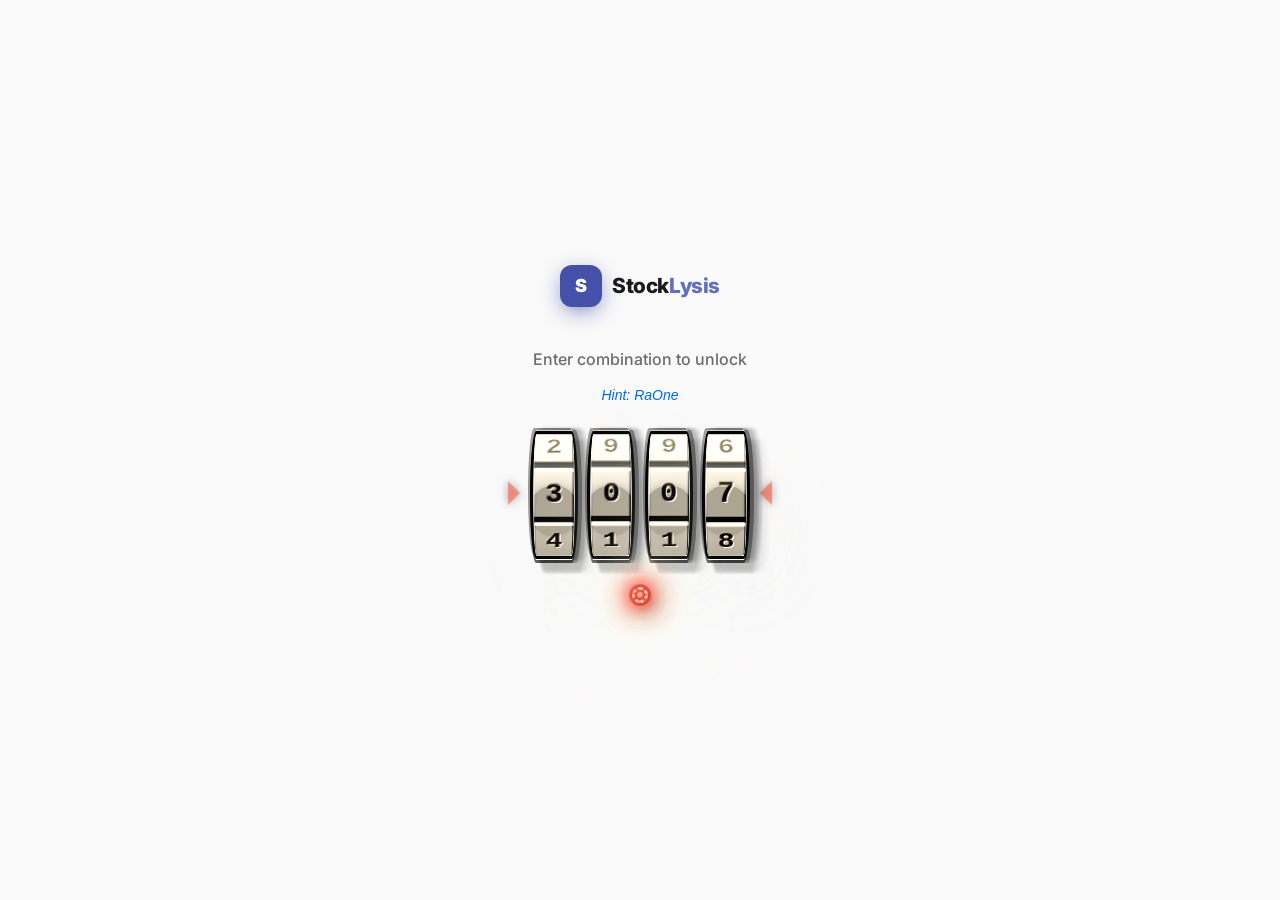
<file: index.html>
<!DOCTYPE html>
<html lang="en" data-theme="light">
<head>
  <meta charset="UTF-8" />
  <meta name="viewport" content="width=device-width, initial-scale=1.0" />
  <title>StockLysis — Stock Market Dashboard</title>
  <meta name="description" content="Track your stock portfolio in real-time. View holdings, positions, orders, and watchlist all in one place." />
  <meta name="keywords" content="stock-lysis, stocklysis, stocklysis portfolio, stock-lysis portfolio, stocklysis market, stock-lysis market, stocklysis holdings, stock-lysis holdings, stocklysis positions, stock-lysis  positions, stocklysis orders, stock-lysis orders, stocklysis watchlist, stock-lysis watchlist, stocklysis investment, stock-lysis investment" />
  <meta name="author" content="StockLysis" />
  <meta name="robots" content="index, follow" />

  <link rel="icon" type="image/jpeg" href="https://files.catbox.moe/md1fro.jpg" />
  <link rel="shortcut icon" type="image/jpeg" href="https://files.catbox.moe/md1fro.jpg" />
  <link rel="apple-touch-icon" href="https://files.catbox.moe/md1fro.jpg" />

  <meta property="og:type" content="website" />
  <meta property="og:title" content="StockLysis — Stock Market Dashboard" />
  <meta property="og:description" content="Track your stock portfolio in real-time. View holdings, positions, orders, and watchlist all in one place." />
  <meta property="og:image" content="https://files.catbox.moe/md1fro.jpg" />
  <meta property="og:url" content="" />
  <meta property="og:site_name" content="StockLysis" />

  <meta name="twitter:card" content="summary_large_image" />
  <meta name="twitter:title" content="StockLysis — Stock Market Dashboard" />
  <meta name="twitter:description" content="Track your stock portfolio in real-time. View holdings, positions, orders, and watchlist all in one place." />
  <meta name="twitter:image" content="https://files.catbox.moe/md1fro.jpg" />
  <meta name="theme-color" content="#4550a8" />
  <meta name="color-scheme" content="light" />

  <meta name="google-site-verification" content="ci39oCfWzpNk9DFZZU0arcOhL8918D6lNo47yBH4bTM" />

  <script>
    document.documentElement.setAttribute("data-theme", "light");
    document.documentElement.classList.remove("dark");
  </script>

  <link rel="stylesheet" href="css/style.css" />

  <style>
    * { margin: 0; padding: 0; box-sizing: border-box; }

    .lock-screen {
      min-height: 100vh;
      display: flex;
      flex-direction: column;
      align-items: center;
      justify-content: center;
      background: var(--bg-body, #0d0f14);
      color: var(--text, #eef0f5);
      font-family: "Outfit", system-ui, -apple-system, sans-serif;
      overflow: hidden;
    }

    .lock-brand {
      display: flex;
      align-items: center;
      gap: 0.625rem;
      margin-bottom: 2.5rem;
    }
    .lock-brand .logo-dot {
      width: 42px; height: 42px;
      border-radius: 12px;
      background: var(--brand-500, #6238ff);
      display: grid; place-items: center;
      color: white; font-weight: 900; font-size: 18px;
      box-shadow: 0 6px 24px -6px var(--brand-500, #6238ff);
    }
    .lock-brand .brand-text {
      font-weight: 800; font-size: 1.3rem; letter-spacing: -0.02em;
      color: var(--text, #eef0f5);
    }
    .lock-brand .brand-text span {
      color: var(--brand-400, #7d5dff);
    }

    .lock-title {
      font-size: 1rem;
      color: var(--text-mid, #a6acbb);
      margin-bottom: 4rem;
      font-weight: 500;
    }

    .combination-lock {
      position: relative;
      display: flex;
      gap: 1.075rem;
      user-select: none;
    }

    .dial {
      width: 40px;
      height: 120px;
      overflow: hidden;
      perspective: 500px;
      border-radius: 10px / 250px;
      outline: solid 3px #000;
      outline-offset: 1px;
      filter: drop-shadow(4px 0 0px #0006) drop-shadow(8px -1px 1px #0003)
        drop-shadow(8px 10px 1px #0003)
        drop-shadow(12px 16px 30px rgba(177, 175, 174, 0.1))
        drop-shadow(-12px -16px 36px rgba(255, 255, 255, 0.1)) contrast(1.5)
        sepia(0.2);
      box-shadow:
        -2px -3px 0 4px #1115,
        0 -3px 0 2px #fff,
        0 2px 0 3px #eee,
        0 4px 0 4px #0009;
    }

    .dial::after {
      content: "";
      position: absolute;
      inset: 0;
      background-image: radial-gradient(circle at 50% 50%, #000 40%, 40.5%, #fff0),
        linear-gradient(to bottom, #fff, 50%, #111);
      background-position: 0 16px, 0 0;
      background-repeat: no-repeat;
      mix-blend-mode: soft-light;
      pointer-events: none;
    }

    .nonagon {
      width: 100%;
      height: 100%;
      position: relative;
      top: 36px;
      transform-style: preserve-3d;
      transform-origin: 0 24px;
      transform: rotateX(0deg);
      transition: transform 300ms ease;
    }

    .face {
      position: absolute;
      display: grid;
      place-items: center;
      width: 40px;
      height: 47px;
      background-color: #c4c2bd;
      box-shadow: 0 -3px 1px 2px #000a, 0 0px 1px 3px #fffa;
      font-family: "Lucida Console", Courier, monospace;
      font-size: 1.75em;
      font-weight: bold;
      text-shadow: 1px 1px 0.5px #fff, -1px -1px 0.5px #ccc, -0.5px -0.5px 0.5px #0005;
      color: rgba(65, 58, 36, 0.9);
      -webkit-text-stroke: 01px #aaa6;
    }

    .face::before, .face::after {
      content: "";
      position: absolute;
      height: 100%;
      width: 4px;
      border: 0.5px solid #0005;
    }
    .face::before { left: 0; background-color: #fff; }
    .face::after { right: 0; background-color: #0004; }

    .face span { position: absolute; pointer-events: none; }

    .face .radio {
      position: absolute;
      width: 100%;
      height: 100%;
      cursor: pointer;
      appearance: none;
      opacity: 0.5;
      z-index: 0;
    }

    .nonagon:has(.radio-0:checked) { transform: rotateX(0deg); }
    .nonagon:has(.radio-1:checked) { transform: rotateX(36deg); }
    .nonagon:has(.radio-2:checked) { transform: rotateX(72deg); }
    .nonagon:has(.radio-3:checked) { transform: rotateX(108deg); }
    .nonagon:has(.radio-4:checked) { transform: rotateX(144deg); }
    .nonagon:has(.radio-5:checked) { transform: rotateX(180deg); }
    .nonagon:has(.radio-6:checked) { transform: rotateX(216deg); }
    .nonagon:has(.radio-7:checked) { transform: rotateX(252deg); }
    .nonagon:has(.radio-8:checked) { transform: rotateX(288deg); }
    .nonagon:has(.radio-9:checked) { transform: rotateX(324deg); }

    .face-0 { transform: rotateX(0deg) translateZ(71px); }
    .face-1 { transform: rotateX(-36deg) translateZ(71px); }
    .face-2 { transform: rotateX(-72deg) translateZ(71px); }
    .face-3 { transform: rotateX(-108deg) translateZ(71px); }
    .face-4 { transform: rotateX(-144deg) translateZ(71px); }
    .face-5 { transform: rotateX(-180deg) translateZ(71px); }
    .face-6 { transform: rotateX(-216deg) translateZ(71px); }
    .face-7 { transform: rotateX(-252deg) translateZ(71px); }
    .face-8 { transform: rotateX(-288deg) translateZ(71px); }
    .face-9 { transform: rotateX(-324deg) translateZ(71px); }

    .help {
      position: absolute;
      width: 100%;
      transform: translateY(-50px);
      text-align: center;
      bottom: -40;
      text-wrap: nowrap;
      font-family: "Gill Sans", "Gill Sans MT", Calibri, "Trebuchet MS", sans-serif;
      font-weight: light;
      font-size: 1em;
      font-style: italic;
      color: rgb(0, 102, 255);
    }

    .light {
      position: absolute;
      left: 50%;
      width: 16px;
      height: 16px;
      bottom: -48px;
      transform: translateX(-8px);
      color: rgb(248, 60, 40);
      background-color: currentColor;
      background-image: radial-gradient(circle at 50% 40%, #fff6 1px, currentColor);
      border-radius: 50%;
      border: 3px dotted #fff5;
      outline: 3px solid #0003;
      transition: background-color 400ms ease, color 400ms ease;
      box-shadow:
        1px 1px 2px 1px #0005 inset,
        -1px -1px 2px 1px #0005 inset,
        0 0 2px 1px currentColor,
        0 0 16px 0px currentColor,
        0 0 24px 3px currentColor,
        0 0 48px 8px rgba(255, 231, 201, 1);
      filter: drop-shadow(2px 0 0px #0006) drop-shadow(3px 6px 1px #0004)
        drop-shadow(12px 16px 32px rgba(255, 231, 201, 0.5))
        drop-shadow(-12px -16px 64px rgba(255, 231, 201, 0.5)) contrast(1.1)
        brightness(1.3);
    }
    .light.unlocked {
      color: rgb(150, 255, 179);
    }

    .arrow {
      position: absolute;
      width: 0;
      height: 0;
      filter: drop-shadow(0 0 4px #0009);
      top: calc(50% - 14px);
      z-index: -1;
    }
    .arrow.left {
      border-top: 12px solid transparent;
      border-bottom: 12px solid transparent;
      border-left: 12px solid rgba(255, 91, 72, 0.6);
      left: -26px;
    }
    .arrow.right {
      border-top: 12px solid transparent;
      border-bottom: 12px solid transparent;
      border-right: 12px solid rgba(255, 91, 72, 0.6);
      right: -26px;
    }

    .lock-message {
      margin-top: 4rem;
      font-size: 0.85rem;
      color: var(--text-muted, #6d7385);
      text-align: center;
      min-height: 1.2em;
      transition: color 0.3s ease;
    }
    .lock-message.error { color: #f04438; }
    .lock-message.success { color: #12b76a; }
  </style>
</head>
<body class="lock-screen">

  <div class="lock-brand">
    <span class="logo-dot">S</span>
    <span class="brand-text">Stock<span>Lysis</span></span>
  </div>

  <p class="lock-title">Enter combination to unlock</p>

  <div class="combination-lock">
    <div class="dial">
      <div class="nonagon">
        <div class="face face-0"><input type="radio" name="wheel-1" class="radio radio-0" /><span>0</span></div>
        <div class="face face-1"><input type="radio" name="wheel-1" class="radio radio-1" /><span>1</span></div>
        <div class="face face-2"><input type="radio" name="wheel-1" class="radio radio-2" /><span>2</span></div>
        <div class="face face-3"><input type="radio" name="wheel-1" class="radio radio-3" checked /><span>3</span></div>
        <div class="face face-4"><input type="radio" name="wheel-1" class="radio radio-4" /><span>4</span></div>
        <div class="face face-5"><input type="radio" name="wheel-1" class="radio radio-5" /><span>5</span></div>
        <div class="face face-6"><input type="radio" name="wheel-1" class="radio radio-6" /><span>6</span></div>
        <div class="face face-7"><input type="radio" name="wheel-1" class="radio radio-7" /><span>7</span></div>
        <div class="face face-8"><input type="radio" name="wheel-1" class="radio radio-8" /><span>8</span></div>
        <div class="face face-9"><input type="radio" name="wheel-1" class="radio radio-9" /><span>9</span></div>
      </div>
    </div>
    <div class="dial">
      <div class="nonagon">
        <div class="face face-0"><input type="radio" name="wheel-2" class="radio radio-0" checked /><span>0</span></div>
        <div class="face face-1"><input type="radio" name="wheel-2" class="radio radio-1" /><span>1</span></div>
        <div class="face face-2"><input type="radio" name="wheel-2" class="radio radio-2" /><span>2</span></div>
        <div class="face face-3"><input type="radio" name="wheel-2" class="radio radio-3" /><span>3</span></div>
        <div class="face face-4"><input type="radio" name="wheel-2" class="radio radio-4" /><span>4</span></div>
        <div class="face face-5"><input type="radio" name="wheel-2" class="radio radio-5" /><span>5</span></div>
        <div class="face face-6"><input type="radio" name="wheel-2" class="radio radio-6" /><span>6</span></div>
        <div class="face face-7"><input type="radio" name="wheel-2" class="radio radio-7" /><span>7</span></div>
        <div class="face face-8"><input type="radio" name="wheel-2" class="radio radio-8" /><span>8</span></div>
        <div class="face face-9"><input type="radio" name="wheel-2" class="radio radio-9" /><span>9</span></div>
      </div>
    </div>
    <div class="dial">
      <div class="nonagon">
        <div class="face face-0"><input type="radio" name="wheel-3" class="radio radio-0" checked /><span>0</span></div>
        <div class="face face-1"><input type="radio" name="wheel-3" class="radio radio-1" /><span>1</span></div>
        <div class="face face-2"><input type="radio" name="wheel-3" class="radio radio-2" /><span>2</span></div>
        <div class="face face-3"><input type="radio" name="wheel-3" class="radio radio-3" /><span>3</span></div>
        <div class="face face-4"><input type="radio" name="wheel-3" class="radio radio-4" /><span>4</span></div>
        <div class="face face-5"><input type="radio" name="wheel-3" class="radio radio-5" /><span>5</span></div>
        <div class="face face-6"><input type="radio" name="wheel-3" class="radio radio-6" /><span>6</span></div>
        <div class="face face-7"><input type="radio" name="wheel-3" class="radio radio-7" /><span>7</span></div>
        <div class="face face-8"><input type="radio" name="wheel-3" class="radio radio-8" /><span>8</span></div>
        <div class="face face-9"><input type="radio" name="wheel-3" class="radio radio-9" /><span>9</span></div>
      </div>
    </div>
    <div class="dial">
      <div class="nonagon">
        <div class="face face-0"><input type="radio" name="wheel-4" class="radio radio-0" /><span>0</span></div>
        <div class="face face-1"><input type="radio" name="wheel-4" class="radio radio-1" /><span>1</span></div>
        <div class="face face-2"><input type="radio" name="wheel-4" class="radio radio-2" /><span>2</span></div>
        <div class="face face-3"><input type="radio" name="wheel-4" class="radio radio-3" /><span>3</span></div>
        <div class="face face-4"><input type="radio" name="wheel-4" class="radio radio-4" /><span>4</span></div>
        <div class="face face-5"><input type="radio" name="wheel-4" class="radio radio-5" /><span>5</span></div>
        <div class="face face-6"><input type="radio" name="wheel-4" class="radio radio-6" /><span>6</span></div>
        <div class="face face-7"><input type="radio" name="wheel-4" class="radio radio-7" checked /><span>7</span></div>
        <div class="face face-8"><input type="radio" name="wheel-4" class="radio radio-8" /><span>8</span></div>
        <div class="face face-9"><input type="radio" name="wheel-4" class="radio radio-9" /><span>9</span></div>
      </div>
    </div>
    <div class="help">Hint: RaOne</div>
    <div class="light"></div>
    <div class="arrow left"></div>
    <div class="arrow right"></div>
  </div>

  <div id="lock-message" class="lock-message"></div>

  <script>
    (function() {
      var CORRECT = [2, 0, 0, 4];
      var dials = document.querySelectorAll('.combination-lock .dial');
      var light = document.querySelector('.combination-lock .light');
      var msg = document.getElementById('lock-message');
      var redirecting = false;

      function getCombo() {
        return Array.from(dials).map(function(dial) {
          var checked = dial.querySelector('input[type=radio]:checked');
          return checked ? parseInt(checked.className.replace('radio radio-', '')) : -1;
        });
      }

      function checkCombo() {
        var combo = getCombo();
        var isCorrect = combo[0] === CORRECT[0] && combo[1] === CORRECT[1] &&
                        combo[2] === CORRECT[2] && combo[3] === CORRECT[3];

        if (isCorrect) {
          light.classList.add('unlocked');
          msg.textContent = 'Unlocked!';
          msg.className = 'lock-message success';
          redirecting = true;
          setTimeout(function() {
            window.location.href = 'dashboard.html';
          }, 600);
        } else {
          light.classList.remove('unlocked');
          msg.textContent = '';
          msg.className = 'lock-message';
        }
      }

      dials.forEach(function(dial) {
        var radios = dial.querySelectorAll('input[type=radio]');
        radios.forEach(function(radio) {
          radio.addEventListener('change', function() {
            if (!redirecting) checkCombo();
          });
        });
      });

      checkCombo();
    })();
  </script>
</body>
</html>
</file>
<file: css/style.css>
/* ==========================================================================
   StockLysis Design System — 4 fully self-contained themes
   Each theme redefines background/surface/border/text tiers, the brand
   accent scale, chart colors, and gain/loss tones — not just an accent hue.
   ========================================================================== */

@import url("https://fonts.googleapis.com/css2?family=Outfit:wght@300;400;500;600;700;800;900&display=swap");
@import url("https://fonts.googleapis.com/css2?family=IBM+Plex+Sans:wght@400;500;600;700&display=swap");
@import url("https://fonts.googleapis.com/css2?family=JetBrains+Mono:wght@400;500;600;700&display=swap");
@import url("https://fonts.googleapis.com/css2?family=Inter:wght@400;500;600;700;800&display=swap");

/* ── Shared tokens (identical across every theme) ─────────────────────────── */
:root {
  color-scheme: light dark;

  /* Gray scale — used for a handful of legacy utility classes only;
     each theme's real surfaces come from --bg-*/--border/--text below. */
  --gray-25:  #fcfcfd;
  --gray-50:  #f9fafb;
  --gray-100: #f2f4f7;
  --gray-200: #e4e7ec;
  --gray-300: #d0d5dd;
  --gray-400: #98a2b3;
  --gray-500: #667085;
  --gray-600: #475467;
  --gray-700: #344054;
  --gray-800: #1d2939;
  --gray-900: #101828;
  --gray-950: #0c111d;
  --gray-dark: #1a2231;

  /* Semantic status colors — shared, not theme-tinted */
  --success-500: #12b76a;
  --success-600: #039855;
  --success-100: #d1fadf;
  --success-50:  #ecfdf3;
  --error-500:   #f04438;
  --error-600:   #d92d20;
  --error-100:   #fee4e2;
  --error-50:    #fef3f2;
  --warning-500: #f79009;
  --warning-600: #dc6803;
  --warning-100: #fef0c7;
  --warning-50:  #fffaeb;
  --orange-500:  #fb6514;
  --orange-100:  #ffead5;
  --purple-500:  #7a5af8;
  --pink-500:    #ee46bc;

  --shadow-xs:  0px 1px 2px 0px rgba(16, 24, 40, 0.05);
  --shadow-sm:  0px 1px 3px 0 rgba(16,24,40,.10), 0 1px 2px 0 rgba(16,24,40,.06);
  --shadow-md:  0 4px 8px -2px rgba(16,24,40,.10), 0 2px 4px -2px rgba(16,24,40,.06);
  --shadow-lg:  0 12px 16px -4px rgba(16,24,40,.08), 0 4px 6px -2px rgba(16,24,40,.03);
  --shadow-xl:  0 20px 24px -4px rgba(16,24,40,.08), 0 8px 8px -4px rgba(16,24,40,.03);

  --font-sans: "Outfit", system-ui, -apple-system, Segoe UI, Roboto, sans-serif;
}

/* ──────────────────────────────────────────────────────────────────────────
   Theme 3: Modern Dark (default) — vivid indigo on near-black neutrals.
   Closest to the original StockLysis look; used as the pre-JS fallback too.
   ────────────────────────────────────────────────────────────────────────── */
:root,
[data-theme="dark"] {
  --bg-body: #0d0f14;    --bg-surface: #14161d;  --bg-elev: #191c25;
  --border:  #262a35;    --bg-soft:    #191d27;  --bg-hover:#1f2330;
  --text:    #eef0f5;    --text-mid:   #a6acbb;  --text-muted:#6d7385;

  --brand-25:  #f4f2ff;  --brand-50:  #ece7ff;  --brand-100: #dcd4ff;
  --brand-200: #beb0ff;  --brand-300: #9c85ff;  --brand-400: #7d5dff;
  --brand-500: #6238ff;  --brand-600: #4f28e0;  --brand-700: #3f1eb3;
  --brand-800: #331a8c;  --brand-900: #2a186f;  --brand-950: #180d3f;
  --shadow-focus-ring: 0 0 0 4px rgba(98,56,255,.18);

  --gw-gain: #22d3a5; --gw-gain-soft: rgba(34,211,165,.15);
  --gw-loss: #ff5f7e; --gw-loss-soft: rgba(255,95,126,.15);

  --chart-1: #6238ff; --chart-2: #10b981; --chart-3: #f59e0b; --chart-4: #ef4444;
  --chart-5: #22c55e; --chart-6: #a855f7; --chart-7: #14b8a6; --chart-8: #ec4899;
}
:root, [data-theme="dark"] { color-scheme: dark; }

/* ──────────────────────────────────────────────────────────────────────────
   Theme 1: Professional Finance — deep navy + gold, banking-terminal feel.
   ────────────────────────────────────────────────────────────────────────── */
[data-theme="finance"] {
  --bg-body: #0a0f1c;    --bg-surface: #0f172a;  --bg-elev: #131e35;
  --border:  #22314f;    --bg-soft:    #172440;  --bg-hover:#1c2c4d;
  --text:    #eef2fa;    --text-mid:   #a8b6d1;  --text-muted:#77869f;

  --brand-25:  #fdf8ec;  --brand-50:  #faf0d6;  --brand-100: #f3e0ac;
  --brand-200: #e8c876;  --brand-300: #dcae4c;  --brand-400: #cf9a32;
  --brand-500: #c08a26;  --brand-600: #a3721c;  --brand-700: #825914;
  --brand-800: #63430f;  --brand-900: #47300b;  --brand-950: #241805;
  --shadow-focus-ring: 0 0 0 4px rgba(192,138,38,.18);

  --gw-gain: #1f9d6b; --gw-gain-soft: rgba(31,157,107,.16);
  --gw-loss: #d1495b; --gw-loss-soft: rgba(209,73,91,.16);

  --chart-1: #c08a26; --chart-2: #2f7d6b; --chart-3: #5b7fbf; --chart-4: #8a9a5b;
  --chart-5: #b5651d; --chart-6: #d4af37; --chart-7: #6b5b95; --chart-8: #a65a5a;
  color-scheme: dark;
}
html[data-theme="finance"] body { font-family: "IBM Plex Sans", var(--font-sans); }

/* ──────────────────────────────────────────────────────────────────────────
   Theme 2: Programmer / Coding — near-black terminal, neon green, monospace.
   ────────────────────────────────────────────────────────────────────────── */
[data-theme="coding"] {
  --bg-body: #080a08;    --bg-surface: #0d100d;  --bg-elev: #10140f;
  --border:  #1e2b1f;    --bg-soft:    #121a13;  --bg-hover:#17231a;
  --text:    #d9ffe6;    --text-mid:   #83a892;  --text-muted:#557060;

  --brand-25:  #eafff3;  --brand-50:  #d3ffe6;  --brand-100: #a3ffce;
  --brand-200: #6dffb2;  --brand-300: #3dff98;  --brand-400: #22e883;
  --brand-500: #17c96e;  --brand-600: #10a058;  --brand-700: #0c7a44;
  --brand-800: #095c34;  --brand-900: #063f24;  --brand-950: #032414;
  --shadow-focus-ring: 0 0 0 4px rgba(23,201,110,.22);

  --gw-gain: #2de88a; --gw-gain-soft: rgba(45,232,138,.16);
  --gw-loss: #ff5d6c; --gw-loss-soft: rgba(255,93,108,.16);

  --chart-1: #17c96e; --chart-2: #22d3ee; --chart-3: #eab308; --chart-4: #a78bfa;
  --chart-5: #f472b6; --chart-6: #38bdf8; --chart-7: #facc15; --chart-8: #fb923c;
  color-scheme: dark;
}
html[data-theme="coding"] body { font-family: "JetBrains Mono", ui-monospace, "Fira Code", monospace; }

/* ──────────────────────────────────────────────────────────────────────────
   Theme 4: Minimal Light — clean white, restrained slate-indigo accent.
   ────────────────────────────────────────────────────────────────────────── */
[data-theme="light"] {
  --bg-body: #fafafa;    --bg-surface: #ffffff;  --bg-elev: #f7f7f8;
  --border:  #e7e7ea;    --bg-soft:    #f2f2f4;  --bg-hover:#eeeef1;
  --text:    #1a1a1e;    --text-mid:   #6b6b74;  --text-muted:#95959e;

  --brand-25:  #f5f6fb;  --brand-50:  #eceef8;  --brand-100: #d8dcf1;
  --brand-200: #b3bae3;  --brand-300: #8a93d1;  --brand-400: #636fbe;
  --brand-500: #4550a8;  --brand-600: #383f8a;  --brand-700: #2d336d;
  --brand-800: #242853;  --brand-900: #1c203f;  --brand-950: #0f111f;
  --shadow-focus-ring: 0 0 0 4px rgba(69,80,168,.10);

  --gw-gain: #0a9d63; --gw-gain-soft: rgba(10,157,99,.10);
  --gw-loss: #d1394e; --gw-loss-soft: rgba(209,57,78,.10);

  --chart-1: #4550a8; --chart-2: #0a9d63; --chart-3: #c98a1f; --chart-4: #c94f4f;
  --chart-5: #4f9dc9; --chart-6: #8a5fc9; --chart-7: #2f9d8f; --chart-8: #c95f9d;
  color-scheme: light;
}
html[data-theme="light"] body { font-family: "Inter", var(--font-sans); }

/* ── Global resets ────────────────────────────────────────────────────────── */
*,
*::before,
*::after { box-sizing: border-box; }

html, body { height: 100%; }
body {
  margin: 0;
  font-family: var(--font-sans);
  background: var(--bg-body);
  color: var(--text);
  font-size: 14px;
  line-height: 1.5;
  -webkit-font-smoothing: antialiased;
  -moz-osx-font-smoothing: grayscale;
}

a { color: inherit; text-decoration: none; }
button { font-family: inherit; cursor: pointer; }
input, select { font-family: inherit; }

/* app-body/app-header exist because the page markup used to hardcode
   Tailwind's bg-gray-*/dark:bg-gray-* utilities directly, which have higher
   specificity than the plain `body{}` rule above and silently overrode it —
   the page background/header never actually followed the active theme. */
.app-body { background: var(--bg-body); color: var(--text); }
.app-header { background: var(--bg-surface); border-bottom: 1px solid var(--border); }

/* ──────────────────────────────────────────────────────────────────────────
   Tailwind interop shim
   The page markup uses Tailwind's static gray-50..900 / dark:* utilities
   directly (bg-white, border-gray-200, dark:bg-gray-900, dark:text-white/90,
   etc.) for the bulk of card/table/divider styling. Tailwind CDN compiles
   those to fixed hex values from its config, so they never move with our
   CSS-variable-driven themes on their own. Rather than rewrite every class
   list in five HTML files, redirect the exact compiled utility classes to
   the active theme's tokens; !important is warranted here since we are
   deliberately overriding a third-party generated stylesheet, not our own.
   ────────────────────────────────────────────────────────────────────────── */
.bg-white                          { background: var(--bg-surface) !important; }
.border-gray-100, .border-gray-200 { border-color: var(--border) !important; }
.text-gray-800                     { color: var(--text) !important; }
.text-gray-500                     { color: var(--text-mid) !important; }
.text-gray-400                     { color: var(--text-muted) !important; }
.bg-gray-700                       { background: var(--bg-elev) !important; }
.bg-gray-400                       { background: var(--text-muted) !important; }
.divide-gray-100 > :not([hidden]) ~ :not([hidden]) { border-color: var(--border) !important; }

html.dark .dark\:bg-gray-900,
html.dark .dark\:bg-gray-800       { background: var(--bg-elev) !important; }
html.dark .dark\:border-gray-800,
html.dark .dark\:border-gray-700   { border-color: var(--border) !important; }
html.dark .dark\:text-gray-400     { color: var(--text-mid) !important; }
html.dark .dark\:text-white\/90    { color: var(--text) !important; }
html.dark .dark\:bg-white\/\[0\.03\] { background: var(--bg-elev) !important; }
html.dark .dark\:divide-gray-800 > :not([hidden]) ~ :not([hidden]) { border-color: var(--border) !important; }

/* ── Scrollbars ───────────────────────────────────────────────────────────── */
* { scrollbar-width: thin; scrollbar-color: var(--gray-300) transparent; }
*::-webkit-scrollbar { width: 6px; height: 6px; }
*::-webkit-scrollbar-track { background: transparent; }
*::-webkit-scrollbar-thumb {
  background: var(--gray-300);
  border-radius: 9999px;
}
html.dark *::-webkit-scrollbar-thumb,
body.dark *::-webkit-scrollbar-thumb { background: #344054; }

/* ──────────────────────────────────────────────────────────────────────────
   LAYOUT: TailAdmin-style Page Wrapper + Sidebar + Content
   ────────────────────────────────────────────────────────────────────────── */

.page-wrapper {
  display: flex;
  height: 100vh;
  overflow: hidden;
  position: relative;
}

/* ── Sidebar ──────────────────────────────────────────────────────────────── */
.sidebar {
  position: fixed;
  left: 0; top: 0; z-index: 9999;
  width: 290px;
  height: 100vh;
  display: flex;
  flex-direction: column;
  overflow-y: hidden;
  border-right: 1px solid var(--border);
  background: var(--bg-surface);
  transition: transform .25s ease, width .25s ease;
}
html.dark .sidebar,
body.dark .sidebar {
  border-right-color: var(--border);
  background: var(--bg-surface);
}

/* Desktop — always visible */
@media (min-width: 1024px) {
  .sidebar { position: static; transform: translateX(0) !important; }
}

/* Mobile — off-canvas default, slides in when .open is toggled by JS.
   !important guards against the stray Tailwind `-translate-x-full` utility
   class still present on the <aside> markup (same 0-1-0 specificity, and
   without this override it never gets superseded once .open is added). */
.sidebar:not(.open) { transform: translateX(-100%) !important; }
.sidebar.open { transform: translateX(0) !important; }
@media (min-width: 1024px) {
  .sidebar:not(.open) { transform: translateX(0) !important; }
}

.sidebar-header {
  display: flex;
  align-items: center;
  justify-content: space-between;
  gap: .5rem;
  padding: 2rem 0 1.75rem;
}

.sidebar-brand {
  display: flex;
  align-items: center;
  gap: .625rem;
  font-weight: 800;
  font-size: 1.125rem;
  letter-spacing: -0.02em;
}
.sidebar-brand .logo-dot {
  width: 36px; height: 36px;
  border-radius: 10px;
  background: var(--brand-500);
  display: grid; place-items: center;
  color: white;
  font-weight: 900;
  box-shadow: 0 6px 20px -6px var(--brand-500);
}
.sidebar-brand .brand-text {
  color: var(--brand-600);
}
html.dark .sidebar-brand .brand-text,
body.dark .sidebar-brand .brand-text {
  color: var(--brand-300);
}

.sidebar-scroll {
  display: flex;
  flex-direction: column;
  overflow-y: auto;
  overflow-x: hidden;
  padding-bottom: 1.5rem;
  scrollbar-width: none;
}
.sidebar-scroll::-webkit-scrollbar { display: none; }

.sidebar-menu-group {
  margin-bottom: 1.5rem;
}
.sidebar-menu-title {
  margin: 0 0 1rem;
  padding: 0 .25rem;
  text-transform: uppercase;
  font-size: 11px;
  font-weight: 600;
  letter-spacing: 0.08em;
  color: var(--gray-400);
}

.sidebar-menu {
  list-style: none;
  padding: 0; margin: 0;
  display: flex;
  flex-direction: column;
  gap: .25rem;
}

.nav-link {
  position: relative;
  display: flex;
  align-items: center;
  gap: .75rem;
  padding: .55rem .75rem;
  border-radius: .5rem;
  font-size: 14px;
  font-weight: 500;
  color: var(--gray-700);
  transition: background .15s ease, color .15s ease;
}
html.dark .nav-link,
body.dark .nav-link { color: var(--gray-300); }
.nav-link:hover {
  background: var(--gray-100);
  color: var(--gray-800);
}
html.dark .nav-link:hover,
body.dark .nav-link:hover {
  background: rgba(255,255,255,.04);
  color: var(--gray-200);
}
.nav-link svg {
  width: 24px; height: 24px;
  flex: 0 0 24px;
  fill: var(--gray-500);
  transition: fill .15s ease;
}
html.dark .nav-link svg,
body.dark .nav-link svg { fill: var(--gray-400); }
.nav-link:hover svg { fill: var(--gray-700); }
html.dark .nav-link:hover svg,
body.dark .nav-link:hover svg { fill: var(--gray-200); }

.nav-link.active {
  background: var(--brand-50);
  color: var(--brand-600);
  font-weight: 600;
}
html.dark .nav-link.active,
body.dark .nav-link.active {
  background: color-mix(in srgb, var(--brand-500) 12%, transparent);
  color: var(--brand-300);
}
.nav-link.active svg { fill: var(--brand-500); }
html.dark .nav-link.active svg,
body.dark .nav-link.active svg { fill: var(--brand-300); }

.sidebar-footer {
  margin-top: auto;
  padding-top: 1rem;
}
.sidebar-promo {
  margin: 0;
  max-width: 240px;
  width: 100%;
  border-radius: 1rem;
  background: var(--gray-50);
  padding: 1.25rem 1rem;
  text-align: center;
}
html.dark .sidebar-promo,
body.dark .sidebar-promo { background: rgba(255,255,255,.03); }
.sidebar-promo h4 {
  margin: 0 0 .5rem;
  font-size: 14px; font-weight: 700; color: var(--text);
}
.sidebar-promo p {
  margin: 0 0 1rem;
  font-size: 12px; color: var(--text-mid); line-height: 1.5;
}
.sidebar-promo a {
  display: inline-flex; align-items: center; justify-content: center;
  padding: .65rem 1rem;
  background: var(--brand-500);
  color: white;
  border-radius: .5rem;
  font-weight: 600;
  font-size: 13px;
  transition: background .15s ease;
}
.sidebar-promo a:hover { background: var(--brand-600); }

/* Sidebar overlay (mobile) */
.sidebar-overlay {
  position: fixed; inset: 0;
  background: rgba(16,24,40,.45);
  backdrop-filter: blur(2px);
  opacity: 0; pointer-events: none;
  transition: opacity .2s ease;
  z-index: 9998;
}
.sidebar-overlay.show { opacity: 1; pointer-events: auto; }
@media (min-width: 1024px) { .sidebar-overlay { display: none; } }

/* ── Content Area ─────────────────────────────────────────────────────────── */
.content-area {
  position: relative;
  display: flex;
  flex-direction: column;
  flex: 1 1 auto;
  overflow-x: hidden;
  overflow-y: auto;
  background: var(--bg-body);
}

/* ── Top Header / Navbar ──────────────────────────────────────────────────── */
.topbar {
  position: sticky;
  top: 0; z-index: 99999;
  display: flex;
  align-items: center;
  justify-content: space-between;
  gap: 1rem;
  width: 100%;
  border-bottom: 1px solid var(--border);
  background: var(--bg-surface);
  padding: .75rem 1rem;
}
html.dark .topbar,
body.dark .topbar {
  border-bottom-color: var(--border);
  background: var(--bg-surface);
}
@media (min-width: 1024px) {
  .topbar { padding: .75rem 1.5rem; }
}

.topbar-left {
  display: flex; align-items: center; gap: .75rem; flex: 0 1 auto;
  min-width: 0;
}

.mobile-brand {
  display: flex; align-items: center; gap: .5rem;
  font-weight: 800; letter-spacing: -0.02em;
}
@media (min-width: 1024px) { .mobile-brand { display: none; } }
.mobile-brand .logo-dot {
  width: 32px; height: 32px;
  border-radius: 9px;
  background: var(--brand-500);
  display: grid; place-items: center;
  color: white; font-weight: 900; font-size: 13px;
}
.mobile-brand span {
  color: var(--brand-600);
}
html.dark .mobile-brand span,
body.dark .mobile-brand span {
  color: var(--brand-300);
}

.hamburger {
  flex: 0 0 auto;
  width: 40px; height: 40px;
  border: 1px solid var(--border);
  border-radius: .5rem;
  background: transparent;
  color: var(--text-mid);
  display: flex;
  flex-direction: column;
  align-items: center;
  justify-content: center;
  cursor: pointer;
  transition: background .15s ease, color .15s ease, border-color .15s ease;
}
html.dark .hamburger,
body.dark .hamburger { border-color: var(--gray-800); }
.hamburger:hover { background: var(--gray-100); color: var(--gray-700); border-color: var(--brand-300); }
html.dark .hamburger:hover,
body.dark .hamburger:hover { background: rgba(255,255,255,.05); border-color: var(--brand-700); }

/* Hamburger bars — the three <span> children inside the button, stacked via
   transform offsets (not layout gap) so they can rotate into an X in place. */
.hamburger span {
  display: block;
  width: 18px;
  height: 2px;
  border-radius: 2px;
  background: currentColor;
  transition: transform .25s ease, opacity .2s ease;
}
.hamburger span:nth-child(1) { transform: translateY(-6px); }
.hamburger span:nth-child(3) { transform: translateY(6px); }
.hamburger.open span:nth-child(1) { transform: translateY(0) rotate(45deg); }
.hamburger.open span:nth-child(2) { opacity: 0; }
.hamburger.open span:nth-child(3) { transform: translateY(0) rotate(-45deg); }

/* Desktop — hamburger has nothing to open (sidebar is always visible), so it
   must not render at all, not just be visually hidden. */
@media (min-width: 1024px) {
  .hamburger { display: none; }
}

.search-wrap {
  position: relative;
  flex: 1 1 auto;
  display: none;
  max-width: 430px;
}
@media (min-width: 1024px) { .search-wrap { display: block; } }
.search-wrap svg.search-icon {
  position: absolute;
  left: 1rem; top: 50%; transform: translateY(-50%);
  width: 20px; height: 20px;
  fill: var(--gray-500);
}
html.dark .search-wrap svg.search-icon,
body.dark .search-wrap svg.search-icon { fill: var(--gray-400); }
.search-wrap input {
  width: 100%;
  height: 44px;
  padding: .625rem 3.5rem .625rem 3rem;
  background: transparent;
  border: 1px solid var(--border);
  border-radius: .5rem;
  font-size: 14px;
  color: var(--text);
  outline: none;
  transition: border-color .15s ease, box-shadow .15s ease;
}
html.dark .search-wrap input,
body.dark .search-wrap input {
  border-color: var(--gray-800);
  background: rgba(255,255,255,.03);
  color: rgba(255,255,255,.9);
}
.search-wrap input::placeholder { color: var(--gray-400); }
.search-wrap input:focus {
  border-color: var(--brand-300);
  box-shadow: var(--shadow-focus-ring);
}
html.dark .search-wrap input:focus,
body.dark .search-wrap input:focus { border-color: var(--brand-700); }
.search-kbd {
  position: absolute;
  right: .625rem; top: 50%; transform: translateY(-50%);
  display: inline-flex; align-items: center; gap: 0;
  padding: 3px 7px;
  border: 1px solid var(--border);
  background: var(--gray-50);
  border-radius: .4rem;
  font-size: 11px; color: var(--gray-500);
}
html.dark .search-kbd,
body.dark .search-kbd {
  border-color: var(--gray-800);
  background: rgba(255,255,255,.03);
  color: var(--gray-400);
}

.topbar-right {
  display: flex; align-items: center; gap: .5rem;
}

.icon-btn {
  position: relative;
  width: 44px; height: 44px;
  flex: 0 0 auto;
  border-radius: 9999px;
  border: 1px solid var(--border);
  background: var(--bg-surface);
  color: var(--gray-500);
  display: grid; place-items: center;
  transition: background .15s ease, color .15s ease;
}
html.dark .icon-btn,
body.dark .icon-btn {
  border-color: var(--gray-800);
  background: var(--gray-900);
  color: var(--gray-400);
}
.icon-btn:hover {
  background: var(--gray-100);
  color: var(--gray-700);
}
html.dark .icon-btn:hover,
body.dark .icon-btn:hover { background: rgba(255,255,255,.05); color: white; }
.icon-btn svg { width: 20px; height: 20px; fill: currentColor; }
.icon-btn .ping {
  position: absolute;
  top: .35rem; right: .35rem; z-index: 1;
  width: 8px; height: 8px; border-radius: 9999px;
  background: var(--orange-500);
}
.icon-btn .ping::after {
  content: ""; position: absolute; inset: 0;
  border-radius: inherit;
  background: inherit;
  opacity: .75;
  animation: ping 1.4s cubic-bezier(0, 0, 0.2, 1) infinite;
}
@keyframes ping {
  75%, 100% { transform: scale(2); opacity: 0; }
}

.user-menu {
  display: flex;
  align-items: center;
  gap: .6rem;
  padding: 3px;
  border: 1px solid transparent;
  border-radius: 9999px;
  background: transparent;
  transition: background .15s ease, border-color .15s ease;
}
.user-menu:hover {
  background: var(--gray-50);
  border-color: var(--border);
}
html.dark .user-menu:hover,
body.dark .user-menu:hover {
  background: rgba(255,255,255,.04);
  border-color: var(--gray-800);
}
.user-avatar {
  width: 38px; height: 38px;
  border-radius: 9999px;
  background: var(--brand-500);
  color: white; font-weight: 700;
  display: grid; place-items: center;
  font-size: 13px;
  letter-spacing: .02em;
}
.user-name {
  display: none;
  font-weight: 600;
  font-size: 14px;
  color: var(--text);
}
@media (min-width: 640px) { .user-name { display: block; } }
.user-chevron {
  display: none;
  width: 16px; height: 16px;
  stroke: var(--gray-500);
}
@media (min-width: 640px) { .user-chevron { display: block; } }

/* ── Main Content Padding ─────────────────────────────────────────────────── */
.page-content {
  width: 100%;
  max-width: 1600px;
  margin: 0 auto;
  padding: 1rem;
}
@media (min-width: 768px) { .page-content { padding: 1.5rem; } }

.page-title {
  display: flex;
  align-items: flex-end;
  justify-content: space-between;
  gap: 1rem;
  margin-bottom: 1.5rem;
}
.page-title h1 {
  margin: 0;
  font-size: 22px;
  font-weight: 700;
  letter-spacing: -0.02em;
  color: var(--text);
}
.page-title p {
  margin: .25rem 0 0;
  font-size: 13px;
  color: var(--text-mid);
}
@media (max-width: 639px) { .page-title { flex-direction: column; align-items: flex-start; } }

/* ── Cards (TailAdmin-style surface) ──────────────────────────────────────── */
.card {
  background: var(--bg-surface);
  border: 1px solid var(--border);
  border-radius: 1rem;
  padding: 1.25rem;
  box-shadow: var(--shadow-xs);
  transition: box-shadow .2s ease, transform .2s ease;
}
html.dark .card,
body.dark .card {
  border-color: var(--border);
  background: var(--bg-surface);
}
.card:hover {
  box-shadow: var(--shadow-sm);
}

.card-head {
  display: flex;
  align-items: flex-start;
  justify-content: space-between;
  gap: 1rem;
  margin-bottom: 1rem;
}
.card-head h3 {
  margin: 0;
  font-size: 16px;
  font-weight: 700;
  letter-spacing: -0.01em;
  color: var(--text);
}
.card-head .sub {
  display: block;
  margin-top: .125rem;
  font-size: 12px;
  color: var(--text-mid);
  font-weight: 400;
  letter-spacing: 0;
}
.card-head .chip {
  font-size: 11px;
  font-weight: 600;
  letter-spacing: .02em;
  padding: .2rem .6rem;
  border-radius: 9999px;
  color: var(--text-mid);
  background: var(--gray-100);
}
html.dark .card-head .chip,
body.dark .card-head .chip {
  background: rgba(255,255,255,.05);
  color: var(--gray-400);
}

/* ── Stat Cards ───────────────────────────────────────────────────────────── */
.stat-card {
  background: var(--bg-surface);
  border: 1px solid var(--border);
  border-radius: 1rem;
  padding: 1.25rem;
  box-shadow: var(--shadow-xs);
  position: relative;
  overflow: hidden;
}
html.dark .stat-card,
body.dark .stat-card {
  border-color: var(--border);
  background: var(--bg-surface);
}

.stat-icon {
  width: 48px; height: 48px;
  border-radius: 14px;
  display: grid; place-items: center;
  margin-bottom: .875rem;
  color: white;
  font-size: 22px;
  font-weight: 800;
  position: relative;
}
.stat-icon.brand  { background: var(--brand-500); }
.stat-icon.success{ background: var(--success-500); }
.stat-icon.warning{ background: var(--warning-500); }
.stat-icon.purple { background: var(--purple-500); }

.stat-label {
  font-size: 12px;
  font-weight: 600;
  letter-spacing: 0.08em;
  text-transform: uppercase;
  color: var(--text-mid);
  margin-bottom: .375rem;
}
.stat-value {
  font-size: 28px;
  font-weight: 800;
  letter-spacing: -0.03em;
  color: var(--text);
  line-height: 1.1;
  margin-bottom: .375rem;
}
.stat-sub {
  font-size: 13px;
  color: var(--text-mid);
  margin: 0;
}

/* Portfolio Value card's Invested / Current / Today breakdown row */
.stat-breakdown {
  display: grid;
  grid-template-columns: repeat(3, minmax(0, 1fr));
  gap: .5rem;
  margin-top: .1rem;
}
.stat-breakdown-item {
  display: flex;
  flex-direction: column;
  gap: 1px;
  min-width: 0;
}
.stat-breakdown-label {
  font-size: 10px;
  font-weight: 700;
  letter-spacing: .05em;
  text-transform: uppercase;
  color: var(--text-muted);
}
.stat-breakdown-value {
  font-size: 12.5px;
  font-weight: 700;
  color: var(--text);
  font-variant-numeric: tabular-nums;
  overflow: hidden;
  text-overflow: ellipsis;
  white-space: nowrap;
}
.stat-spark {
  position: absolute;
  right: 1rem;
  bottom: 1rem;
  width: 130px;
  height: 40px;
  opacity: .9;
}
.stat-badge {
  position: absolute;
  top: 1.25rem; right: 1.25rem;
  padding: .25rem .55rem;
  border-radius: .5rem;
  font-size: 12px;
  font-weight: 700;
}
.stat-badge.up {
  background: var(--success-50);
  color: var(--success-600);
}
.stat-badge.down {
  background: var(--error-50);
  color: var(--error-600);
}
.stat-badge.flat {
  background: var(--gray-50);
  color: var(--gray-600);
}
html.dark .stat-badge.up,    body.dark .stat-badge.up    { background: rgba(18,183,106,.12); color: #32d583; }
html.dark .stat-badge.down,  body.dark .stat-badge.down  { background: rgba(240,68,56,.12);  color: #f97066; }
html.dark .stat-badge.flat,  body.dark .stat-badge.flat  { background: rgba(255,255,255,.05); color: var(--gray-400); }

/* ── Buttons ──────────────────────────────────────────────────────────────── */
.btn {
  display: inline-flex;
  align-items: center;
  gap: .45rem;
  padding: .55rem 1rem;
  border-radius: .625rem;
  border: 1px solid transparent;
  font-weight: 600;
  font-size: 13px;
  letter-spacing: 0.01em;
  transition: all .15s ease;
  cursor: pointer;
  user-select: none;
  white-space: nowrap;
}
.btn svg { width: 16px; height: 16px; }
.btn-primary {
  background: var(--brand-500);
  color: white;
  border-color: var(--brand-500);
  box-shadow: 0 2px 8px -2px color-mix(in srgb, var(--brand-500) 50%, transparent);
}
.btn-primary:hover { background: var(--brand-600); border-color: var(--brand-600); }
.btn-ghost {
  background: transparent;
  color: var(--text);
  border-color: var(--border);
}
.btn-ghost:hover { background: var(--gray-50); }
html.dark .btn-ghost:hover,
body.dark .btn-ghost:hover { background: rgba(255,255,255,.05); }
.btn-sm { padding: .4rem .7rem; font-size: 12px; border-radius: .5rem; }
.btn-lg { padding: .75rem 1.25rem; font-size: 14px; }

/* ── Pills / Badges ───────────────────────────────────────────────────────── */
.pill {
  display: inline-flex; align-items: center; gap: .3rem;
  padding: .18rem .55rem;
  font-size: 11px;
  font-weight: 700;
  border-radius: 9999px;
  letter-spacing: .02em;
}
.pill.up     { background: var(--success-50); color: var(--success-600); }
.pill.down   { background: var(--error-50);   color: var(--error-600); }
.pill.neutral{ background: var(--gray-50);    color: var(--gray-600); }
.pill.warn   { background: var(--warning-50); color: var(--warning-600); }
.pill.brand  { background: var(--brand-50);  color: var(--brand-600); }
.pill.mis    { background: var(--warning-100); color: var(--orange-500); }
.pill.nrml   { background: var(--success-100); color: var(--success-600); }
.pill.cncl   { background: var(--gray-100);   color: var(--gray-600); }
.pill.pend   { background: var(--brand-50);   color: var(--brand-600); }
html.dark .pill.up,     body.dark .pill.up     { background: rgba(18,183,106,.12); color: #32d583; }
html.dark .pill.down,   body.dark .pill.down   { background: rgba(240,68,56,.12);  color: #f97066; }
html.dark .pill.neutral,body.dark .pill.neutral{ background: rgba(255,255,255,.05); color: var(--gray-400); }
html.dark .pill.warn,   body.dark .pill.warn   { background: rgba(247,144,9,.14);  color: #fdb022; }
html.dark .pill.brand,  body.dark .pill.brand  { background: color-mix(in srgb, var(--brand-500) 14%, transparent); color: var(--brand-300); }
html.dark .pill.mis,    body.dark .pill.mis    { background: rgba(251,101,20,.14); color: #fd853a; }
html.dark .pill.nrml,   body.dark .pill.nrml   { background: rgba(18,183,106,.12); color: #32d583; }
html.dark .pill.cncl,   body.dark .pill.cncl   { background: rgba(255,255,255,.05); color: var(--gray-400); }
html.dark .pill.pend,   body.dark .pill.pend   { background: color-mix(in srgb, var(--brand-500) 14%, transparent); color: var(--brand-300); }

/* ── Sparkline SVG ────────────────────────────────────────────────────────── */
.spark-path.up   { fill: none; stroke: var(--success-500); stroke-width: 2; stroke-linecap: round; stroke-linejoin: round; }
.spark-path.down { fill: none; stroke: var(--error-500);   stroke-width: 2; stroke-linecap: round; stroke-linejoin: round; }
.spark-path.flat { fill: none; stroke: var(--gray-400);    stroke-width: 2; stroke-linecap: round; stroke-linejoin: round; }
.spark-path.brand{ fill: none; stroke: var(--brand-500);   stroke-width: 2; stroke-linecap: round; stroke-linejoin: round; }
.spark-area.up   { fill: var(--success-500); opacity: .09; }
.spark-area.down { fill: var(--error-500);   opacity: .09; }
.spark-area.flat { fill: var(--gray-400);    opacity: .07; }
.spark-area.brand{ fill: var(--brand-500);   opacity: .10; }

/* ── Donut Chart ──────────────────────────────────────────────────────────── */
.donut-wrap {
  width: 100%;
  display: flex;
  flex-direction: column;
  align-items: center;
}
.donut-svg { width: 100%; max-width: 280px; height: auto; display: block; }
.donut-seg { transition: opacity .15s ease; cursor: pointer; }
.donut-seg:hover { opacity: .82; }

.donut-center {
  pointer-events: none;
}
.donut-center text { font-family: var(--font-sans); }
.donut-center-label { fill: var(--text-muted); font-size: 14px; }
.donut-center-value { fill: var(--text); font-size: 20px; font-weight: 800; }
.donut-center-sub   { fill: var(--text-muted); font-size: 11px; }

.donut-legend {
  display: flex;
  flex-direction: column;
  gap: .6rem;
  margin-top: 1.25rem;
  width: 100%;
  max-height: 260px;
  overflow-y: auto;
  padding-right: .25rem;
}
.legend-row {
  display: flex; align-items: center; gap: .6rem;
  padding: .35rem .4rem;
  border-radius: .45rem;
  transition: background .15s ease;
}
.legend-row:hover { background: var(--gray-50); }
html.dark .legend-row:hover,
body.dark .legend-row:hover { background: rgba(255,255,255,.04); }
.legend-swatch {
  width: 10px; height: 10px;
  border-radius: 3px;
  flex: 0 0 10px;
}
.legend-name {
  font-size: 13px; font-weight: 600;
  color: var(--text);
  flex: 1 1 auto;
  min-width: 0;
  overflow: hidden;
  text-overflow: ellipsis;
  white-space: nowrap;
}
.legend-meta {
  display: flex; align-items: center; gap: .6rem;
}
.legend-value {
  font-size: 11.5px; font-weight: 500; color: var(--text-muted);
  font-variant-numeric: tabular-nums;
  white-space: nowrap;
}
.legend-pct {
  font-size: 12px; font-weight: 700; color: var(--text-mid);
  font-variant-numeric: tabular-nums;
  min-width: 42px;
  text-align: right;
}
.legend-bar-outer {
  width: 60px; height: 5px;
  background: var(--gray-100);
  border-radius: 9999px;
  overflow: hidden;
  display: none;
}
@media (min-width: 480px) { .legend-bar-outer { display: block; } }
html.dark .legend-bar-outer, body.dark .legend-bar-outer { background: rgba(255,255,255,.07); }
.legend-bar-inner {
  height: 100%;
  border-radius: inherit;
}

/* ── Insight / Analysis Cards ─────────────────────────────────────────────── */
.analysis-card {
  background: var(--bg-surface);
  border: 1px solid var(--border);
  border-radius: 1rem;
  padding: 1.25rem;
  box-shadow: var(--shadow-xs);
  display: flex;
  align-items: flex-start;
  gap: 1rem;
}
.analysis-icon {
  flex: 0 0 auto;
  width: 44px; height: 44px;
  border-radius: 12px;
  display: grid; place-items: center;
  color: white;
  font-size: 18px;
}
.analysis-icon.score   { background: var(--success-500); }
.analysis-icon.quality { background: var(--brand-500); }
.analysis-icon.holdings{ background: var(--warning-500); }
.analysis-body h4 {
  margin: 0 0 .2rem;
  font-size: 13px; font-weight: 700; letter-spacing: .04em;
  text-transform: uppercase; color: var(--text-mid);
}
.analysis-body .big {
  display: block;
  margin-bottom: .3rem;
  font-size: 22px; font-weight: 800; letter-spacing: -0.02em;
  color: var(--text);
}
.analysis-body p {
  margin: 0;
  font-size: 12.5px; line-height: 1.5;
  color: var(--text-mid);
}

/* ── Tables ───────────────────────────────────────────────────────────────── */
.table-wrap {
  background: var(--bg-surface);
  border: 1px solid var(--border);
  border-radius: 1rem;
  box-shadow: var(--shadow-xs);
  overflow: hidden;
}
html.dark .table-wrap,
body.dark .table-wrap { border-color: var(--gray-800); background: var(--gray-900); }

.table-toolbar {
  display: flex;
  align-items: center;
  justify-content: space-between;
  gap: 1rem;
  padding: 1rem 1.25rem;
  border-bottom: 1px solid var(--border);
  flex-wrap: wrap;
}
html.dark .table-toolbar,
body.dark .table-toolbar { border-bottom-color: var(--gray-800); }

.table-title {
  display: flex; flex-direction: column; gap: .1rem;
}
.table-title h3 {
  margin: 0; font-size: 16px; font-weight: 700; letter-spacing: -0.01em;
  color: var(--text);
}
.table-title p { margin: 0; font-size: 12.5px; color: var(--text-mid); }

.filters {
  display: flex; align-items: center; gap: .5rem;
  flex-wrap: wrap;
}
.search-field {
  position: relative;
}
.search-field svg {
  position: absolute;
  left: .75rem; top: 50%; transform: translateY(-50%);
  width: 16px; height: 16px; fill: var(--gray-500);
}
html.dark .search-field svg, body.dark .search-field svg { fill: var(--gray-400); }
.search-field input {
  height: 40px;
  padding: 0 .75rem 0 2.25rem;
  border: 1px solid var(--border);
  background: transparent;
  border-radius: .55rem;
  font-size: 13px;
  color: var(--text);
  outline: none;
  min-width: 200px;
  transition: border-color .15s ease, box-shadow .15s ease;
}
html.dark .search-field input, body.dark .search-field input {
  border-color: var(--border);
  color: rgba(255,255,255,.9);
}
.search-field input::placeholder { color: var(--gray-400); }
.search-field input:focus {
  border-color: var(--brand-300);
  box-shadow: var(--shadow-focus-ring);
}
html.dark .search-field input:focus, body.dark .search-field input:focus { border-color: var(--brand-700); }

.select-field select {
  height: 40px;
  padding: 0 2.25rem 0 .75rem;
  border: 1px solid var(--border);
  background: var(--bg-surface);
  border-radius: .55rem;
  font-size: 13px;
  font-weight: 500;
  color: var(--text);
  cursor: pointer;
  appearance: none;
  -webkit-appearance: none;
  background-image:
    url("data:image/svg+xml;charset=utf-8,%3Csvg xmlns='http://www.w3.org/2000/svg' width='12' height='12' viewBox='0 0 24 24' fill='none' stroke='%23667085' stroke-width='2' stroke-linecap='round' stroke-linejoin='round'%3E%3Cpolyline points='6 9 12 15 18 9'/%3E%3C/svg%3E");
  background-repeat: no-repeat;
  background-position: right .75rem center;
  background-size: 14px 14px;
  outline: none;
  transition: border-color .15s ease, box-shadow .15s ease;
}
html.dark .select-field select, body.dark .select-field select {
  border-color: var(--gray-800);
  background-color: var(--gray-900);
  color: rgba(255,255,255,.9);
  background-image: url("data:image/svg+xml;charset=utf-8,%3Csvg xmlns='http://www.w3.org/2000/svg' width='12' height='12' viewBox='0 0 24 24' fill='none' stroke='%2398a2b3' stroke-width='2' stroke-linecap='round' stroke-linejoin='round'%3E%3Cpolyline points='6 9 12 15 18 9'/%3E%3C/svg%3E");
}
.select-field select:focus {
  border-color: var(--brand-300);
  box-shadow: var(--shadow-focus-ring);
}
html.dark .select-field select:focus, body.dark .select-field select:focus { border-color: var(--brand-700); }

.table-scroll {
  overflow-x: auto;
  -webkit-overflow-scrolling: touch;
}

.data-table {
  width: 100%;
  border-collapse: collapse;
  font-size: 13px;
}
.data-table thead tr {
  background: var(--gray-50);
}
html.dark .data-table thead tr,
body.dark .data-table thead tr { background: rgba(255,255,255,.03); }
.data-table th {
  padding: .75rem 1.25rem;
  text-align: left;
  font-size: 11.5px;
  font-weight: 600;
  letter-spacing: .06em;
  text-transform: uppercase;
  color: var(--gray-500);
  white-space: nowrap;
  border-bottom: 1px solid var(--border);
}
html.dark .data-table th, body.dark .data-table th {
  color: var(--gray-400);
  border-bottom-color: var(--gray-800);
}
.data-table td {
  padding: .9rem 1.25rem;
  color: var(--text);
  border-bottom: 1px solid var(--border);
  vertical-align: middle;
  white-space: nowrap;
  font-variant-numeric: tabular-nums;
}
html.dark .data-table td, body.dark .data-table td {
  color: rgba(255,255,255,.9);
  border-bottom-color: var(--gray-800);
}
.data-table tbody tr:last-child td { border-bottom: none; }
.data-table tbody tr { transition: background .12s ease; }
.data-table tbody tr:hover {
  background: var(--gray-50);
}
html.dark .data-table tbody tr:hover,
body.dark .data-table tbody tr:hover { background: rgba(255,255,255,.03); }
.data-table td.right, .data-table th.right { text-align: right; }
.data-table td.num { font-variant-numeric: tabular-nums; font-weight: 600; }
.data-table td.num.up { color: var(--success-600); }
.data-table td.num.down { color: var(--error-600); }
html.dark .data-table td.num.up,   body.dark .data-table td.num.up   { color: #32d583; }
html.dark .data-table td.num.down, body.dark .data-table td.num.down { color: #f97066; }

/* Holdings specific: avatar + name */
.stock-cell {
  display: flex; align-items: center; gap: .75rem;
  min-width: 0;
  max-width: 260px;
}
.stock-avatar {
  flex: 0 0 auto;
  width: 38px; height: 38px;
  border-radius: 10px;
  display: grid; place-items: center;
  color: white;
  font-weight: 700;
  font-size: 12px;
  letter-spacing: 0.01em;
  box-shadow: 0 3px 10px -4px rgba(0,0,0,.25);
}
.stock-meta { min-width: 0; display: flex; flex-direction: column; }
.stock-name {
  font-weight: 600;
  color: var(--text);
  font-size: 13.5px;
  overflow: hidden; text-overflow: ellipsis; white-space: nowrap;
}
.stock-sym {
  font-size: 11.5px;
  color: var(--text-mid);
  font-variant-numeric: tabular-nums;
}

/* Weight bar */
.weight-cell {
  display: flex; align-items: center; gap: .6rem;
}
.weight-bar {
  width: 70px; height: 6px;
  background: var(--gray-100);
  border-radius: 9999px;
  overflow: hidden;
}
html.dark .weight-bar, body.dark .weight-bar { background: rgba(255,255,255,.07); }
.weight-fill {
  height: 100%; border-radius: inherit;
  transition: width .25s ease;
}
.weight-fill.danger { background: var(--error-500); }
.weight-fill.warn   { background: var(--warning-500); }
.weight-fill.safe   { background: var(--success-500); }

/* ── Summary bar (holdings / orders summary chips row) ────────────────────── */
.summary-bar {
  display: grid;
  grid-template-columns: repeat(2, minmax(0, 1fr));
  gap: .75rem;
  padding: 1rem 1.25rem;
  border-bottom: 1px solid var(--border);
  background: var(--bg-elev);
}
@media (min-width: 640px) { .summary-bar { grid-template-columns: repeat(5, minmax(0, 1fr)); } }
html.dark .summary-bar,
body.dark .summary-bar {
  border-bottom-color: var(--gray-800);
  background: rgba(255,255,255,.02);
}
.summary-stat {
  display: flex; flex-direction: column; gap: .15rem;
  padding: .5rem .5rem;
  border-radius: .55rem;
}
.summary-stat .sl {
  font-size: 10.5px;
  font-weight: 700;
  letter-spacing: .08em;
  text-transform: uppercase;
  color: var(--text-mid);
}
.summary-stat .sv {
  font-size: 17px;
  font-weight: 800;
  letter-spacing: -0.02em;
  color: var(--text);
  font-variant-numeric: tabular-nums;
}
.summary-stat .sv.up { color: var(--success-600); }
.summary-stat .sv.down { color: var(--error-600); }
.summary-stat .sv.warn { color: var(--warning-600); }
.summary-stat .sv.brand { color: var(--brand-600); }
html.dark .summary-stat .sv.up,   body.dark .summary-stat .sv.up   { color: #32d583; }
html.dark .summary-stat .sv.down, body.dark .summary-stat .sv.down { color: #f97066; }
html.dark .summary-stat .sv.warn, body.dark .summary-stat .sv.warn { color: #fdb022; }
html.dark .summary-stat .sv.brand,body.dark .summary-stat .sv.brand{ color: #9cb9ff; }

.orders-summary-bar {
  display: grid;
  grid-template-columns: repeat(2, minmax(0,1fr));
  gap: .5rem;
  padding: 1rem 1.25rem;
  border-bottom: 1px solid var(--border);
  background: var(--bg-elev);
}
@media (min-width: 768px) { .orders-summary-bar { grid-template-columns: repeat(7, minmax(0,1fr)); } }
html.dark .orders-summary-bar,
body.dark .orders-summary-bar {
  border-bottom-color: var(--gray-800);
  background: rgba(255,255,255,.02);
}

/* Positions summary injected row */
.positions-header-summary {
  display: grid;
  grid-template-columns: repeat(2, minmax(0,1fr));
  gap: .5rem;
  padding: 1rem 1.25rem;
  border-bottom: 1px solid var(--border);
  background: var(--bg-elev);
}
@media (min-width: 640px) { .positions-header-summary { grid-template-columns: repeat(4, minmax(0,1fr)); } }
html.dark .positions-header-summary,
body.dark .positions-header-summary {
  border-bottom-color: var(--gray-800);
  background: rgba(255,255,255,.02);
}

/* ── PnL horizontal bars ──────────────────────────────────────────────────── */
.pnl-bars {
  display: flex;
  flex-direction: column;
  gap: .65rem;
}
.pnl-row {
  display: grid;
  grid-template-columns: 130px 1fr 70px;
  align-items: center;
  gap: .75rem;
}
@media (max-width: 500px) {
  .pnl-row { grid-template-columns: 100px 1fr 64px; }
}
.pnl-row-name {
  font-weight: 600;
  font-size: 13px;
  color: var(--text);
  overflow: hidden; text-overflow: ellipsis; white-space: nowrap;
}
.pnl-row-track {
  height: 10px;
  background: var(--gray-100);
  border-radius: 9999px;
  overflow: hidden;
  position: relative;
}
html.dark .pnl-row-track, body.dark .pnl-row-track { background: rgba(255,255,255,.06); }
.pnl-row-bar {
  height: 100%;
  border-radius: inherit;
  min-width: 4px;
  transition: width .3s ease;
}
.pnl-row-bar.up { background: var(--gw-gain); opacity: .75; }
.pnl-row-bar.down { background: var(--gw-loss); opacity: .75; }
.pnl-row-bar.flat { background: var(--gray-400); }
.pnl-row-val {
  text-align: right;
  font-weight: 700;
  font-size: 13px;
  font-variant-numeric: tabular-nums;
}
.pnl-row-val.up { color: var(--success-600); }
.pnl-row-val.down { color: var(--error-600); }
.pnl-row-val.flat { color: var(--text-mid); }
html.dark .pnl-row-val.up,   body.dark .pnl-row-val.up   { color: #32d583; }
html.dark .pnl-row-val.down, body.dark .pnl-row-val.down { color: #f97066; }

/* ── Gainers / Losers column ──────────────────────────────────────────────── */
.mover-tabs {
  display: inline-flex;
  padding: 3px;
  border-radius: .55rem;
  background: var(--gray-100);
  gap: 2px;
}
html.dark .mover-tabs, body.dark .mover-tabs { background: rgba(255,255,255,.06); }
.mover-tab {
  display: inline-flex; align-items: center; gap: .35rem;
  padding: .3rem .7rem;
  border-radius: .4rem;
  font-size: 12px; font-weight: 700;
  color: var(--text-mid);
  background: transparent;
  border: none;
  cursor: pointer;
  transition: all .15s ease;
}
.mover-tab.active.gain { background: var(--success-50); color: var(--success-600); }
.mover-tab.active.lose { background: var(--error-50); color: var(--error-600); }
html.dark .mover-tab.active.gain, body.dark .mover-tab.active.gain { background: rgba(18,183,106,.12); color: #32d583; }
html.dark .mover-tab.active.lose, body.dark .mover-tab.active.lose { background: rgba(240,68,56,.12);  color: #f97066; }

.mover-list {
  list-style: none;
  padding: 0;
  margin: 1rem 0 0;
  display: flex; flex-direction: column;
  gap: .4rem;
}
.mover-item {
  display: flex; align-items: center; gap: .65rem;
  padding: .55rem .65rem;
  border-radius: .6rem;
  transition: background .15s ease;
}
.mover-item:hover { background: var(--gray-50); }
html.dark .mover-item:hover, body.dark .mover-item:hover { background: rgba(255,255,255,.04); }
.mover-dot {
  width: 10px; height: 10px; border-radius: 9999px; flex: 0 0 10px;
}
.mover-name {
  font-size: 13px; font-weight: 600; color: var(--text);
  flex: 1 1 auto; min-width: 0;
  overflow: hidden; text-overflow: ellipsis; white-space: nowrap;
}
.mover-pct {
  font-size: 12.5px; font-weight: 800; font-variant-numeric: tabular-nums;
  flex: 0 0 auto;
}
.mover-pct.up { color: var(--success-600); }
.mover-pct.down { color: var(--error-600); }
html.dark .mover-pct.up,   body.dark .mover-pct.up   { color: #32d583; }
html.dark .mover-pct.down, body.dark .mover-pct.down { color: #f97066; }

/* ── Watchlist card grid ──────────────────────────────────────────────────── */
.watch-grid {
  display: grid;
  gap: 1rem;
  grid-template-columns: repeat(1, minmax(0,1fr));
}
@media (min-width: 640px) { .watch-grid { grid-template-columns: repeat(2, minmax(0,1fr)); } }
@media (min-width: 1024px) { .watch-grid { grid-template-columns: repeat(3, minmax(0,1fr)); } }
@media (min-width: 1280px) { .watch-grid { grid-template-columns: repeat(4, minmax(0,1fr)); } }

.watch-card {
  position: relative;
  overflow: hidden;
  padding: 1.1rem 1.1rem 0.75rem;
  border-radius: 1rem;
  background: var(--bg-surface);
  border: 1px solid var(--border);
  box-shadow: var(--shadow-xs);
  transition: transform .2s ease, box-shadow .2s ease;
}
html.dark .watch-card, body.dark .watch-card {
  border-color: var(--gray-800);
  background: var(--gray-900);
}
.watch-card:hover {
  transform: translateY(-2px);
  box-shadow: var(--shadow-md);
}
.watch-card::before {
  content: "";
  position: absolute;
  inset: 0 0 auto 0;
  height: 4px;
  background: var(--brand-500);
  opacity: .3;
}
.watch-card-head {
  display: flex; align-items: center; gap: .75rem;
  margin-bottom: .85rem;
}
.watch-card-avatar {
  flex: 0 0 auto;
  width: 42px; height: 42px;
  border-radius: 12px;
  display: grid; place-items: center;
  color: white;
  font-weight: 700;
  font-size: 12.5px;
  box-shadow: 0 4px 12px -4px rgba(0,0,0,.3);
}
.watch-card-title { display: flex; flex-direction: column; gap: .1rem; min-width: 0; flex: 1 1 auto; }
.watch-card-name {
  font-size: 14px; font-weight: 700;
  color: var(--text);
  overflow: hidden; text-overflow: ellipsis; white-space: nowrap;
}
.watch-card-sym {
  font-size: 11.5px; color: var(--text-mid);
}
.watch-card-price {
  display: flex; flex-direction: column; align-items: flex-end; gap: .2rem;
}
.watch-card-price .lp {
  font-size: 17px; font-weight: 800; letter-spacing: -0.01em;
  font-variant-numeric: tabular-nums;
  color: var(--text);
}
.watch-card-spark {
  width: 100%;
  height: 56px;
  margin-top: .25rem;
}

/* ── Last updated footer ──────────────────────────────────────────────────── */
.last-updated {
  display: flex; align-items: center; justify-content: space-between;
  gap: 1rem;
  margin-top: 2rem;
  padding: .75rem 1rem;
  border-radius: .75rem;
  background: var(--bg-surface);
  border: 1px solid var(--border);
  font-size: 12.5px;
  color: var(--text-mid);
}
html.dark .last-updated,
body.dark .last-updated { border-color: var(--gray-800); background: var(--gray-900); }
.last-updated .health {
  display: inline-flex; align-items: center; gap: .4rem;
  font-weight: 600;
}
.health-dot {
  width: 8px; height: 8px; border-radius: 9999px;
  background: var(--success-500);
  box-shadow: 0 0 0 4px rgba(18,183,106,.15);
}
.health-dot.err { background: var(--error-500); box-shadow: 0 0 0 4px rgba(240,68,56,.15); }

/* ── Toast ────────────────────────────────────────────────────────────────── */
#toast {
  position: fixed;
  bottom: 1.25rem;
  right: 1.25rem;
  z-index: 999999;
  max-width: 420px;
  width: calc(100% - 2.5rem);
  padding: .75rem 1rem;
  border-radius: .75rem;
  font-weight: 600;
  font-size: 13px;
  background: var(--error-500);
  color: white;
  box-shadow: var(--shadow-lg);
  opacity: 0;
  transform: translateY(1rem);
  pointer-events: none;
  transition: opacity .2s ease, transform .2s ease;
}
#toast.show {
  opacity: .95;
  transform: translateY(0);
  pointer-events: auto;
}
#toast.success { background: var(--success-600); }
#toast.info    { background: var(--brand-500); }
#toast.warn    { background: var(--warning-500); }

/* ── Empty / Error / Spinner states ───────────────────────────────────────── */
.state-wrap {
  padding: 2.5rem 1rem;
  display: flex; flex-direction: column; align-items: center; gap: .75rem;
  text-align: center;
}
.state-icon {
  width: 56px; height: 56px;
  border-radius: 16px;
  display: grid; place-items: center;
  background: var(--error-50);
  color: var(--error-600);
}
html.dark .state-icon, body.dark .state-icon { background: rgba(240,68,56,.12); color: #f97066; }
.state-icon.warn { background: var(--warning-50); color: var(--warning-600); }
html.dark .state-icon.warn, body.dark .state-icon.warn { background: rgba(247,144,9,.14); color: #fdb022; }
.state-icon.empty { background: var(--gray-100); color: var(--gray-500); }
html.dark .state-icon.empty, body.dark .state-icon.empty { background: rgba(255,255,255,.06); color: var(--gray-400); }
.state-title { margin: 0; font-size: 15px; font-weight: 700; color: var(--text); }
.state-msg { margin: 0; max-width: 420px; font-size: 13px; color: var(--text-mid); line-height: 1.5; }

/* ── Skeleton loaders ─────────────────────────────────────────────────────── */
.skeleton {
  position: relative;
  overflow: hidden;
  background: var(--gray-100);
  border-radius: .4rem;
}
html.dark .skeleton, body.dark .skeleton { background: rgba(255,255,255,.06); }
.skeleton::after {
  content: "";
  position: absolute;
  inset: 0;
  transform: translateX(-100%);
  background: rgba(255,255,255,.35);
  animation: shimmer 1.6s infinite;
}
html.dark .skeleton::after, body.dark .skeleton::after {
  background: rgba(255,255,255,.08);
}
@keyframes shimmer {
  100% { transform: translateX(100%); }
}
.skeleton-card {
  padding: 1.25rem;
  border-radius: 1rem;
  background: var(--bg-surface);
  border: 1px solid var(--border);
}
html.dark .skeleton-card, body.dark .skeleton-card {
  background: var(--bg-surface);
  border-color: var(--border);
}

/* ── Utility classes used by JS inline code ───────────────────────────────── */
.fade-up { animation: fadeUp .35s ease both; }
@keyframes fadeUp {
  from { opacity: 0; transform: translateY(6px); }
  to   { opacity: 1; transform: translateY(0); }
}

.muted { color: var(--text-mid); }
.nowrap { white-space: nowrap; }
.tabular { font-variant-numeric: tabular-nums; }
.monochrome svg.spark-path { stroke: var(--brand-500); }

/* ── Theme / Mode Toggle UI ────────────────────────────────────────────────── */
.theme-controls {
  display: flex;
  align-items: center;
  gap: .375rem;
  padding: 3px;
  border-radius: .75rem;
  border: 1px solid var(--border);
  background: var(--bg-surface);
}
html.dark .theme-controls, body.dark .theme-controls {
  border-color: var(--border);
  background: var(--bg-surface);
}

.icon-toggle {
  width: 40px; height: 40px;
  border-radius: .6rem;
  display: grid; place-items: center;
  background: transparent;
  border: none;
  color: var(--text-muted);
  transition: all .15s ease;
  cursor: pointer;
}
html.dark .icon-toggle, body.dark .icon-toggle { color: var(--text-mid); }
.icon-toggle:hover {
  background: var(--bg-hover);
  color: var(--text);
}
html.dark .icon-toggle:hover, body.dark .icon-toggle:hover {
  background: var(--bg-hover);
  color: var(--text);
}
.icon-toggle svg { width: 20px; height: 20px; fill: none; stroke: currentColor; stroke-width: 2; stroke-linecap: round; stroke-linejoin: round; }

.theme-swatches {
  display: inline-flex;
  align-items: center;
  gap: .4rem;
  padding: .25rem .5rem;
  border-radius: .6rem;
  border: 1px solid var(--border);
  background: var(--bg-surface);
}
html.dark .theme-swatches, body.dark .theme-swatches {
  border-color: var(--border);
  background: var(--bg-surface);
}
.swatch {
  width: 22px; height: 22px;
  border-radius: 9999px;
  cursor: pointer;
  border: 2px solid transparent;
  transition: transform .12s ease, border-color .12s ease;
  padding: 0;
}
.swatch:hover { transform: scale(1.12); }
/* Each swatch shows its theme's base surface tone with an inset ring in its
   accent color — communicates "a different look", not just a different hue. */
.swatch[data-theme="finance"] { background: #0f172a; box-shadow: inset 0 0 0 2px #c08a26; }
.swatch[data-theme="coding"]  { background: #0d100d; box-shadow: inset 0 0 0 2px #17c96e; }
.swatch[data-theme="dark"]    { background: #14161d; box-shadow: inset 0 0 0 2px #6238ff; }
.swatch[data-theme="light"]   { background: #ffffff; box-shadow: inset 0 0 0 2px #4550a8, inset 0 0 0 1px var(--border); }
.swatch.active { border-color: var(--text); box-shadow: 0 0 0 2px var(--bg-surface), 0 0 0 3px var(--text); }

/* Theme-reactive replacements for opacity-suffixed Tailwind brand utilities
   (those break once brand.* points at var() instead of a literal hex). */
.brand-glow { box-shadow: 0 8px 20px -6px color-mix(in srgb, var(--brand-500) 55%, transparent); }
.theme-focus-ring:focus { box-shadow: var(--shadow-focus-ring); outline: none; }

/* ── P&L / Gain / Loss Colors (WCAG AA compliant both modes) ────────────── */
.pnl-positive { color: #037a4e !important; font-weight: 600; }
.pnl-negative { color: #b42318 !important; font-weight: 600; }
.pnl-neutral  { color: var(--text-mid) !important; font-weight: 600; }
html.dark .pnl-positive, body.dark .pnl-positive { color: #12b76a !important; }
html.dark .pnl-negative, body.dark .pnl-negative { color: #f04438 !important; }

/* ── Trend chips (used in dashboard stat cards) ──────────────────────────── */
.trend-chip {
  display: inline-flex;
  align-items: center;
  gap: .25rem;
  padding: .2rem .55rem;
  border-radius: .4rem;
  font-size: 11px;
  font-weight: 700;
  letter-spacing: .01em;
}
.trend-up   { background: #ecfdf3; color: #037a4e; }
.trend-down { background: #fef3f2; color: #b42318; }
.trend-flat { background: var(--bg-soft); color: var(--text-mid); }
html.dark .trend-up,   body.dark .trend-up   { background: rgba(18,183,106,.14); color: #32d583; }
html.dark .trend-down, body.dark .trend-down { background: rgba(240,68,56,.14);  color: #f97066; }
html.dark .trend-flat, body.dark .trend-flat { background: rgba(255,255,255,.05); color: var(--text-mid); }

/* ── Stat card decorative ring ───────────────────────────────────────────── */
.stat-ring {
  position: absolute;
  right: -40px; top: -40px;
  width: 140px; height: 140px;
  border-radius: 9999px;
  background: var(--bg-soft);
  opacity: .5;
}

/* ── Badges (orders / positions) ─────────────────────────────────────────── */
.badge {
  display: inline-flex;
  align-items: center;
  padding: .2rem .6rem;
  border-radius: .35rem;
  font-size: 11px;
  font-weight: 700;
  letter-spacing: .02em;
}
.badge-complete { background: var(--success-50); color: var(--success-600); }
.badge-pending  { background: var(--brand-50);  color: var(--brand-600); }
.badge-rejected { background: var(--error-50);  color: var(--error-600); }
.badge-cancelled{ background: var(--gray-100);  color: var(--gray-600); }
html.dark .badge-complete, body.dark .badge-complete { background: rgba(18,183,106,.14); color: #32d583; }
html.dark .badge-pending,  body.dark .badge-pending  { background: color-mix(in srgb, var(--brand-500) 16%, transparent); color: var(--brand-300); }
html.dark .badge-rejected, body.dark .badge-rejected { background: rgba(240,68,56,.14);  color: #f97066; }
html.dark .badge-cancelled,body.dark .badge-cancelled{ background: rgba(255,255,255,.05); color: var(--text-mid); }

/* ── Table row hover ─────────────────────────────────────────────────────── */
.table-row-hover:hover { background: var(--bg-hover) !important; }
html.dark .table-row-hover:hover,
body.dark .table-row-hover:hover { background: var(--bg-hover) !important; }

/* ── Spinner ─────────────────────────────────────────────────────────────── */
.spinner {
  width: 36px; height: 36px;
  border-radius: 9999px;
  border: 3px solid var(--border);
  border-top-color: var(--brand-500);
  animation: spin .8s linear infinite;
}
@keyframes spin { to { transform: rotate(360deg); } }

/* ── Text: mode-aware slate classes (overrides hardcoded Tailwind) ───────── */
.text-mode-primary   { color: var(--text) !important; }
.text-mode-secondary { color: var(--text-mid) !important; }
.text-mode-tertiary  { color: var(--text-muted) !important; }

/* ── Live vs Invested data visual distinction ────────────────────────────── */
.data-invested-label {
  font-size: 10px;
  font-weight: 700;
  letter-spacing: .08em;
  text-transform: uppercase;
  color: var(--text-muted);
}
.data-live-label {
  font-size: 10px;
  font-weight: 700;
  letter-spacing: .08em;
  text-transform: uppercase;
  color: var(--brand-600);
}
html.dark .data-live-label, body.dark .data-live-label { color: var(--brand-300); }

.live-dot {
  display: inline-block;
  width: 6px; height: 6px;
  border-radius: 9999px;
  background: var(--success-500);
  margin-right: .35rem;
  animation: livePulse 1.6s ease-in-out infinite;
}
@keyframes livePulse {
  0%, 100% { opacity: 1; box-shadow: 0 0 0 0 rgba(18,183,106,.4); }
  50%      { opacity: .7; box-shadow: 0 0 0 4px rgba(18,183,106,0); }
}
.live-dot.stale {
  background: var(--warning-500);
  animation: none;
}
.live-dot.off {
  background: var(--gray-400);
  animation: none;
}

/* ── Dual-data row: shows invested + live side by side ──────────────────── */
.dual-data {
  display: flex;
  flex-direction: column;
  gap: .2rem;
  align-items: flex-end;
}
.dual-data .dd-row {
  display: flex;
  align-items: center;
  gap: .4rem;
}
.dual-data .dd-label {
  font-size: 9.5px;
  font-weight: 700;
  letter-spacing: .06em;
  text-transform: uppercase;
  opacity: .75;
}
.dual-data .dd-val {
  font-variant-numeric: tabular-nums;
  font-weight: 600;
  font-size: 12.5px;
}
.dual-data .dd-val.inv { color: var(--text-mid); }
.dual-data .dd-val.live { color: var(--text); font-weight: 700; }
html.dark .dual-data .dd-val.live, body.dark .dual-data .dd-val.live { color: var(--text); }

/* ── Label helpers: alignments and typography ────────────────────────────────────── */
.right { text-align: right; }
.num { font-variant-numeric: tabular-nums; }
.brand { color: var(--brand-600); font-weight: 700; }
.sv.up   { color: var(--success-600); }
.sv.down { color: var(--error-600); }
html.dark .brand, body.dark .brand { color: var(--brand-500); }
html.dark .sv.up,   body.dark .sv.up   { color: var(--success-400); }
html.dark .sv.down, body.dark .sv.down { color: var(--error-400); }

/* ── Summary-stat component (used above positions/header bars) ─────────────────────── */
.summary-stat {
  display: flex;
  flex-direction: column;
  gap: 2px;
}
.summary-stat .sl {
  font-size: 10.5px;
  font-weight: 700;
  letter-spacing: .08em;
  text-transform: uppercase;
  color: var(--text-muted);
  margin: 0;
  white-space: nowrap;
}
.summary-stat .sv {
  font-size: 15px;
  font-weight: 700;
  font-variant-numeric: tabular-nums;
  margin: 0;
}

/* ── Positions header summary ──────────────────────────────────────────────── */
.positions-header-summary,
#summary-bar {
  display: grid;
  grid-template-columns: repeat(auto-fit, minmax(110px, 1fr));
  gap: .75rem 1.5rem;
}

/* ── Weight cell with weight-bar visual ──────────────────────────────────────── */
.weight-cell {
  display: flex;
  flex-direction: column;
  align-items: flex-end;
  gap: .3rem;
  min-width: 100px;
}
.weight-bar {
  width: 80px;
  height: 6px;
  border-radius: 999px;
  background: var(--bg-soft);
  overflow: hidden;
}
.weight-fill {
  height: 100%;
  border-radius: 999px;
  transition: width .5s ease;
}
.weight-fill.safe   { background: linear-gradient(90deg, var(--success-500), var(--success-400)); }
.weight-fill.warn   { background: linear-gradient(90deg, var(--warning-500), var(--warning-400)); }
.weight-fill.danger { background: linear-gradient(90deg, var(--error-500), var(--error-400)); }
html.dark .weight-bar, body.dark .weight-bar { background: rgba(255,255,255,0.08); }

/* ── State (empty/error/loading wrapper) ──────────────────────────────────────── */
.state-wrap {
  display: flex;
  flex-direction: column;
  align-items: center;
  gap: .6rem;
  padding: .5rem;
}
.state-icon {
  width: 56px; height: 56px;
  border-radius: 16px;
  display: flex; align-items: center; justify-content: center;
  font-size: 28px;
  background: var(--bg-soft);
}
.state-icon.empty  { background: var(--bg-soft); }
.state-icon.err  { background: color-mix(in srgb, var(--error-500) 15%, var(--bg-soft)); }
.empty-illustration {
  margin-bottom: .25rem;
  animation: fadeUp .45s cubic-bezier(.2,.7,.2,1) both;
}
.state-title {
  margin: 0;
  font-size: 15px;
  font-weight: 700;
  color: var(--text);
}
.state-msg {
  margin: 0;
  font-size: 12.5px;
  color: var(--text-muted);
  max-width: 360px;
  line-height: 1.55;
}

/* ── Health dot badge ──────────────────────────────────────────────────────── */
.health-dot {
  display: inline-block;
  width: 8px; height: 8px;
  border-radius: 999px;
  background: var(--success-500);
  box-shadow: 0 0 0 2px color-mix(in srgb, var(--success-500) 22%, transparent);
}
.health-dot.err {
  background: var(--warning-500);
  box-shadow: 0 0 0 2px color-mix(in srgb, var(--warning-500) 22%, transparent);
}
html.dark .health-dot, body.dark .health-dot {
  box-shadow: 0 0 0 2px color-mix(in srgb, var(--success-500) 28%, transparent);
}

/* ── Invested/Live data labels ────────────────────────────────────────── */
.data-invested-label::before,
.data-live-label::before {
  content: "";
  display: inline-block;
  width: 6px; height: 6px;
  margin-right: 5px;
  border-radius: 2px;
  vertical-align: middle;
}
.data-invested-label::before { background: var(--text-muted); }
.data-live-label::before    { background: var(--brand-600); }

/* ── Fade-up row ──────────────────────────────────────────────────────── */
@keyframes fadeUp {
  from { opacity: 0; transform: translateY(6px); }
  to   { opacity: 1; transform: translateY(0); }
}
.fade-up { animation: fadeUp .38s cubic-bezier(.2,.7,.2,1) both; }

/* ── Order-id chip ──────────────────────────────────────────────────────── */
.order-id-chip {
  display: inline-flex;
  align-items: center;
  gap: .4rem;
  padding: .25rem .5rem;
  border-radius: .5rem;
  background: var(--bg-soft);
  border: 1px solid var(--border);
  max-width: 140px;
}
.oid-dot {
  display: inline-block;
  width: 6px; height: 6px;
  border-radius: 999px;
  background: var(--text-muted);
  flex-shrink: 0;
}
html.dark .order-id-chip, body.dark .order-id-chip {
  background: rgba(255,255,255,0.04);
}

/* ── Badge buy/sell ──────────────────────────────────────────────────────── */
.badge-buy {
  background: color-mix(in srgb, var(--success-500) 14%, var(--bg-soft));
  color: var(--success-600);
  border-color: color-mix(in srgb, var(--success-500) 28%, var(--border));
}
.badge-sell {
  background: color-mix(in srgb, var(--error-500) 14%, var(--bg-soft));
  color: var(--error-600);
  border-color: color-mix(in srgb, var(--error-500) 28%, var(--border));
}
html.dark .badge-buy,  body.dark .badge-buy  { color: var(--success-400); }
html.dark .badge-sell, body.dark .badge-sell { color: var(--error-400); }

/* ── Watchlist cards ──────────────────────────────────────────────────── */
.wl-card {
  background: var(--bg-surface);
  border: 1px solid var(--border);
  border-radius: 14px;
  padding: 1.25rem;
  display: flex;
  flex-direction: column;
  gap: 1rem;
  transition: transform .25s ease, box-shadow .25s ease, border-color .25s ease;
}
.wl-card:hover {
  transform: translateY(-2px);
  border-color: color-mix(in srgb, var(--brand-500) 45%, var(--border));
  box-shadow: 0 10px 30px -12px rgba(0,0,0,0.18);
}
.wl-avatar {
  width: 44px;
  height: 44px;
  border-radius: 12px;
  display: flex;
  align-items: center;
  justify-content: center;
  color: #fff;
  font-weight: 800;
  letter-spacing: -0.02em;
  flex-shrink: 0;
}
.wl-name {
  margin: 0;
  font-weight: 800;
  color: var(--text);
  letter-spacing: -0.015em;
  font-size: 1rem;
}
.wl-sub {
  margin: 0;
  font-size: 11px;
  color: var(--text-muted);
  letter-spacing: 0.02em;
}
.wl-tag {
  font-size: 10px;
  letter-spacing: .08em;
  text-transform: uppercase;
  color: var(--text-mid);
  background: var(--bg-soft);
  padding: .25rem .5rem;
  border-radius: .375rem;
  border: 1px solid var(--border);
  flex-shrink: 0;
  font-weight: 700;
}
.wl-remove-btn {
  flex-shrink: 0;
  width: 22px; height: 22px;
  border-radius: 999px;
  display: grid; place-items: center;
  border: 1px solid var(--border);
  background: transparent;
  color: var(--text-muted);
  transition: background .15s ease, color .15s ease, border-color .15s ease;
}
.wl-remove-btn svg { width: 11px; height: 11px; }
.wl-remove-btn:hover {
  background: color-mix(in srgb, var(--gw-loss) 12%, transparent);
  border-color: var(--gw-loss);
  color: var(--gw-loss);
}
.wl-kicker {
  font-size: 10px;
  letter-spacing: .18em;
  text-transform: uppercase;
  color: var(--text-muted);
  margin: 0;
  display: inline-flex;
  align-items: center;
  gap: .35rem;
  font-weight: 700;
}
.wl-ltp {
  font-size: 2rem;
  line-height: 1;
  font-weight: 800;
  letter-spacing: -0.03em;
  color: var(--text);
  margin: 0;
}
.wl-foot {
  display: flex;
  align-items: center;
  justify-content: space-between;
  padding-top: .75rem;
  border-top: 1px solid var(--border);
}

/* =========================================================================
   Groww-style Holdings view (.gw-*)
   Semantic gain/loss colors are fixed (green/red) independent of the
   accent palette, matching how broker apps signal direction.
   ========================================================================= */
:root {
  --gw-gain: #0aa66e;
  --gw-gain-soft: rgba(10, 166, 110, 0.14);
  --gw-loss: #e0446a;
  --gw-loss-soft: rgba(224, 68, 106, 0.13);
}
html.dark body, body.dark {
  --gw-gain: #16c98f;
  --gw-gain-soft: rgba(22, 201, 143, 0.15);
  --gw-loss: #ff5a72;
  --gw-loss-soft: rgba(255, 90, 114, 0.15);
}
.gw-gain { color: var(--gw-gain); }
.gw-loss { color: var(--gw-loss); }

.gw-wrap { max-width: 760px; margin: 0 auto; }

/* Index chips */
.gw-indices { display: flex; gap: .75rem; margin-bottom: 1rem; }
.gw-index {
  flex: 1; min-width: 0; background: var(--bg-surface); border: 1px solid var(--border);
  border-radius: 14px; padding: .7rem .9rem;
}
.gw-index .gw-ix-name { font-size: 11px; letter-spacing: .06em; text-transform: uppercase; color: var(--text-muted); font-weight: 600; }
.gw-index .gw-ix-val { font-size: 1rem; font-weight: 700; margin-top: .2rem; color: var(--text); letter-spacing: -.01em; }
.gw-index .gw-ix-chg { font-size: 12px; font-weight: 600; margin-top: .1rem; }

/* Summary card */
.gw-summary {
  background: var(--bg-surface); border: 1px solid var(--border); border-radius: 18px;
  padding: 1.15rem 1.25rem .4rem; box-shadow: 0 12px 30px -22px rgba(0,0,0,.55); margin-bottom: 1.1rem;
}
.gw-sum-head { display: flex; align-items: flex-start; justify-content: space-between; gap: 1rem; }
.gw-count { display: inline-flex; align-items: center; gap: .4rem; font-size: 11px; letter-spacing: .08em; text-transform: uppercase; color: var(--text-muted); font-weight: 700; }
.gw-total { font-size: 2.15rem; font-weight: 800; letter-spacing: -.03em; color: var(--text); margin-top: .5rem; line-height: 1.05; font-variant-numeric: tabular-nums; }
.gw-eye {
  appearance: none; border: 1px solid var(--border); background: var(--bg-elev); color: var(--text-muted);
  width: 36px; height: 36px; border-radius: 50%; cursor: pointer; display: grid; place-items: center; transition: color .15s, border-color .15s;
}
.gw-eye:hover { color: var(--text); border-color: var(--brand-500); }
.gw-eye svg { width: 17px; height: 17px; stroke: currentColor; fill: none; stroke-width: 1.8; }

.gw-rows { margin-top: 1rem; border-top: 1px dashed var(--border); padding-top: .25rem; }
.gw-srow { display: flex; align-items: center; justify-content: space-between; padding: .7rem 0; border-bottom: 1px solid var(--border); }
.gw-srow:last-child { border-bottom: none; }
.gw-srow .gw-lab { color: var(--text-mid); font-size: .9rem; }
.gw-srow .gw-amt { font-size: .95rem; font-weight: 700; font-variant-numeric: tabular-nums; }

/* Controls */
.gw-controls { display: flex; align-items: center; justify-content: space-between; gap: 1rem; margin: 0 .25rem .35rem; }
.gw-col-label { color: var(--text-muted); font-size: .8rem; }

/* Holdings list */
.gw-list { display: flex; flex-direction: column; }
.gw-holding {
  display: grid; grid-template-columns: 1fr auto auto; align-items: center; gap: .9rem;
  padding: .95rem .5rem; border-bottom: 1px solid var(--border); cursor: pointer; border-radius: 10px; transition: background .12s;
}
.gw-holding:hover { background: var(--bg-hover); }
.gw-h-left { display: flex; align-items: center; gap: .7rem; min-width: 0; }
.gw-h-name { font-size: 1rem; font-weight: 650; color: var(--text); letter-spacing: -.01em; white-space: nowrap; overflow: hidden; text-overflow: ellipsis; }
.gw-h-sub { font-size: .78rem; color: var(--text-muted); margin-top: .18rem; font-variant-numeric: tabular-nums; }
.gw-spark { width: 84px; height: 32px; display: block; }
.gw-h-right { text-align: right; min-width: 92px; }
.gw-h-cur { font-size: .98rem; font-weight: 700; font-variant-numeric: tabular-nums; }
.gw-h-inv { font-size: .78rem; color: var(--text-muted); margin-top: .18rem; font-variant-numeric: tabular-nums; }

/* Expandable detail */
.gw-detail {
  grid-column: 1 / -1; display: none; gap: .6rem 1.5rem; padding: .35rem .25rem 1rem;
  border-bottom: 1px solid var(--border); grid-template-columns: repeat(2, 1fr);
}
.gw-holding.open + .gw-detail,
.gw-detail.open { display: grid; }
.gw-dt { display: flex; align-items: center; justify-content: space-between; font-size: .82rem; }
.gw-dt .k { color: var(--text-muted); }
.gw-dt .v { color: var(--text); font-weight: 650; font-variant-numeric: tabular-nums; }
@media (max-width: 520px) { .gw-detail { grid-template-columns: 1fr; } }

.gw-masked { letter-spacing: .05em; }
.gw-live { display: inline-flex; align-items: center; gap: .35rem; font-size: 11px; color: var(--text-muted); }
.gw-updated { text-align: center; color: var(--text-muted); font-size: 12px; margin-top: 1.1rem; }
</file>
